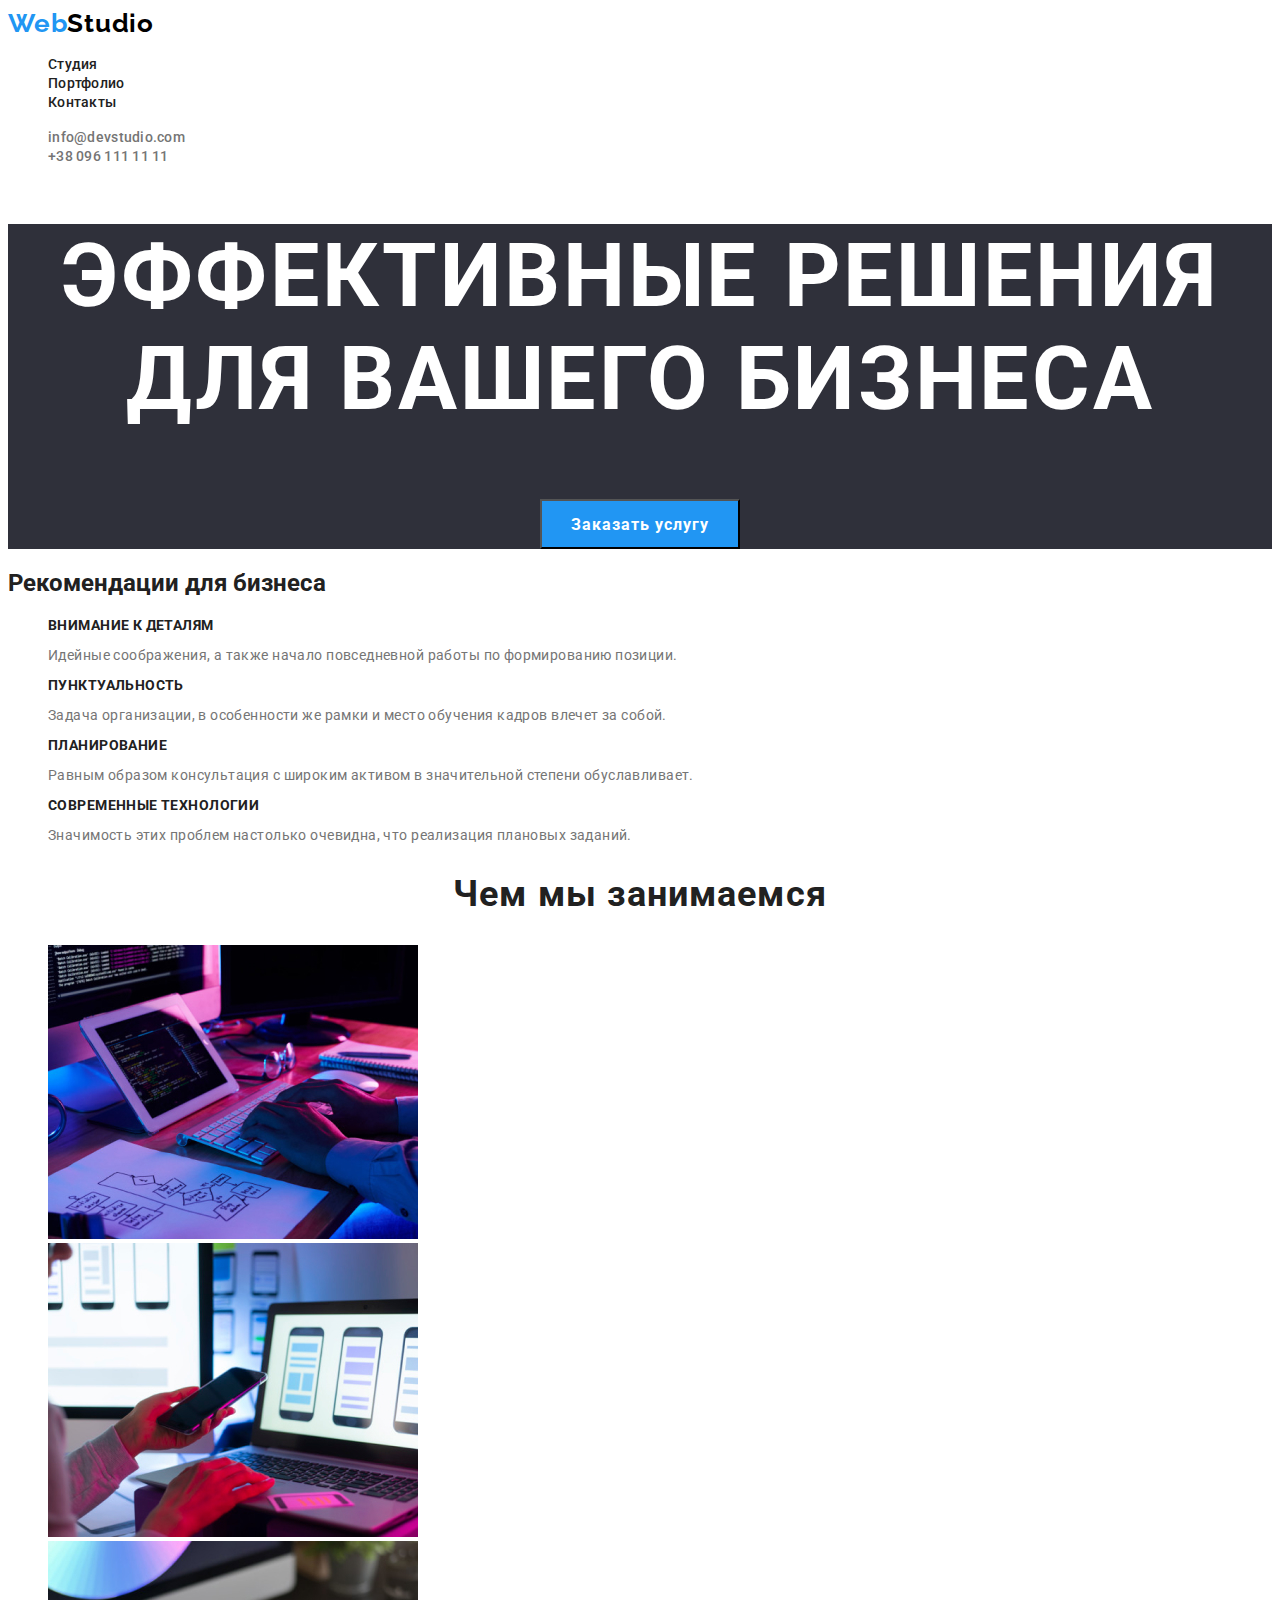
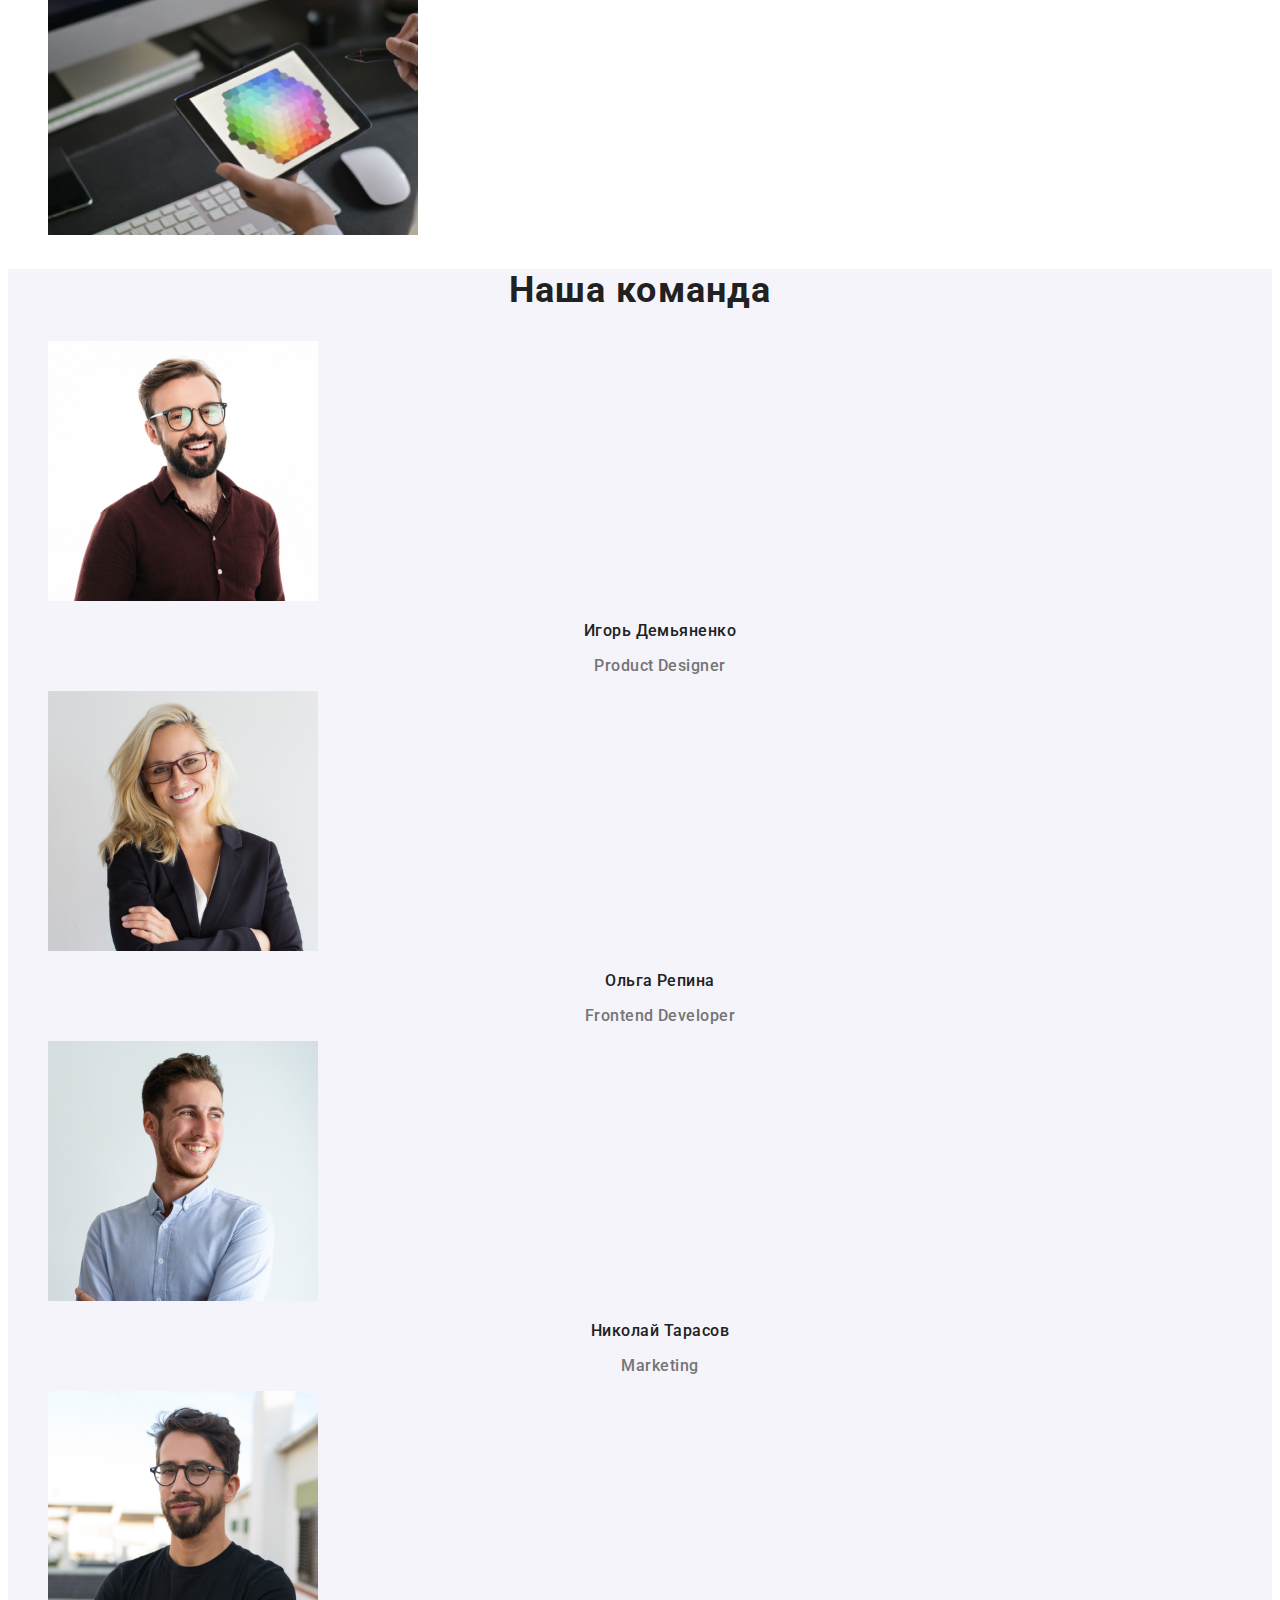
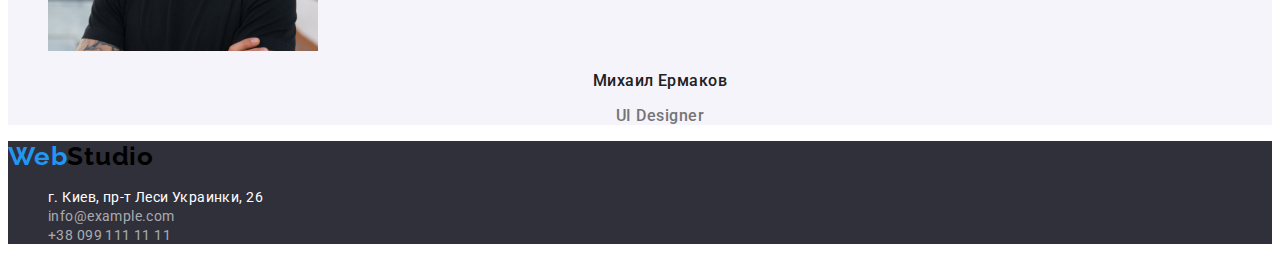
<file: index.html>
<!DOCTYPE html>
<html lang="ru">
  <head>
    <meta charset="UTF-8" />
    <meta http-equiv="X-UA-Compatible" content="IE=edge" />
    <meta name="viewport" content="width=device-width, initial-scale=1.0" />
    <title>Document</title>
    <link rel="preconnect" href="https://fonts.googleapis.com" />
    <link rel="preconnect" href="https://fonts.gstatic.com" crossorigin />
    <link
      href="https://fonts.googleapis.com/css2?family=Raleway:wght@700&family=Roboto:wght@400;500;700;900&display=swap"
      rel="stylesheet"
    />
    <link rel="stylesheet" href="./CSS/styles.css" />
  </head>
  <body>
    <header>
      <nav>
        <a lang="en" href="./index.html" class="logo1"
          >Web<span class="logo2">Studio</span></a
        >
        <ul>
          <li><a href="./studio.html" class="site-nav">Студия</a></li>
          <li><a href="./portfolio.html" class="site-nav">Портфолио</a></li>
          <li><a href="./contacts.html" class="site-nav">Контакты</a></li>
        </ul>
      </nav>
      <ul>
        <li>
          <a href="mailto:info@devstudio.com" class="navig"
            >info@devstudio.com</a
          >
        </li>
        <li><a href="tel:+380961111111" class="navig">+38 096 111 11 11</a></li>
      </ul>
    </header>

    <main>
      <section class="section-hero">
        <h1 class="section-hero-text">
          Эффективные решения для вашего бизнеса
        </h1>
        <button type="button" class="button-hero">Заказать услугу</button>
      </section>
      <!--секция рекомендации бизнесу-->
      <section>
        <h2>Рекомендации для бизнеса</h2>
        <ul>
          <li>
            <h3 class="section">Внимание к деталям</h3>
            <p class="section-title">
              Идейные соображения, а также начало повседневной работы по
              формированию позиции.
            </p>
          </li>
          <li>
            <h3 class="section">Пунктуальность</h3>
            <p class="section-title">
              Задача организации, в особенности же рамки и место обучения кадров
              влечет за собой.
            </p>
          </li>
          <li>
            <h3 class="section">Планирование</h3>
            <p class="section-title">
              Равным образом консультация с широким активом в значительной
              степени обуславливает.
            </p>
          </li>
          <li>
            <h3 class="section">Современные технологии</h3>
            <p class="section-title">
              Значимость этих проблем настолько очевидна, что реализация
              плановых заданий.
            </p>
          </li>
        </ul>
      </section>
      <!--секция команда компании-->
      <section>
        <h2 class="section-comand">Чем мы занимаемся</h2>
        <ul>
          <li>
            <img src="./images/box1.jpg" width="370" alt="чем мы занимаемся" />
          </li>
          <li>
            <img src="./images/box2.jpg" width="370" alt="чем мы занимаемся" />
          </li>
          <li>
            <img src="./images/box3.jpg" width="370" alt="чем мы занимаемся" />
          </li>
        </ul>
      </section>

      <section class="command">
        <h2 class="section-comand">Наша команда</h2>
        <ul>
          <li>
            <img src="./images/img-2.jpg" width="270" alt="Наша команда" />
            <h3 class="comand-name">Игорь Демьяненко</h3>
            <p lang="en" class="comand-prof">Product Designer</p>
          </li>
          <li>
            <img src="./images/img-3.jpg" width="270" alt="Наша команда" />
            <h3 class="comand-name">Ольга Репина</h3>
            <p lang="en" class="comand-prof">Frontend Developer</p>
          </li>
          <li>
            <img src="./images/img-4.jpg" width="270" alt="Наша команда" />
            <h3 class="comand-name">Николай Тарасов</h3>
            <p lang="en" class="comand-prof">Marketing</p>
          </li>
          <li>
            <img src="./images/img-5.jpg" width="270" alt="Наша команда" />
            <h3 class="comand-name">Михаил Ермаков</h3>
            <p lang="en" class="comand-prof">UI Designer</p>
          </li>
        </ul>
      </section>
    </main>

    <footer class="footer-style">
      <a lang="en" href="./index.html" class="logo1"
        >Web<span class="logo2">Studio</span></a
      >
      <address class="address">
        <ul>
          <li>
            <a
              href="https://goo.gl/maps/JHi3sMc7yfitEbeEA"
              class="navig-footer-adress"
              >г. Киев, пр-т Леси Украинки, 26</a
            >
          </li>
          <li>
            <a href="mailto:info@example.com" class="navig-footer"
              >info@example.com</a
            >
          </li>
          <li>
            <a href="tel:+380991111111" class="navig-footer"
              >+38 099 111 11 11</a
            >
          </li>
        </ul>
      </address>
    </footer>
  </body>
</html>
</file>
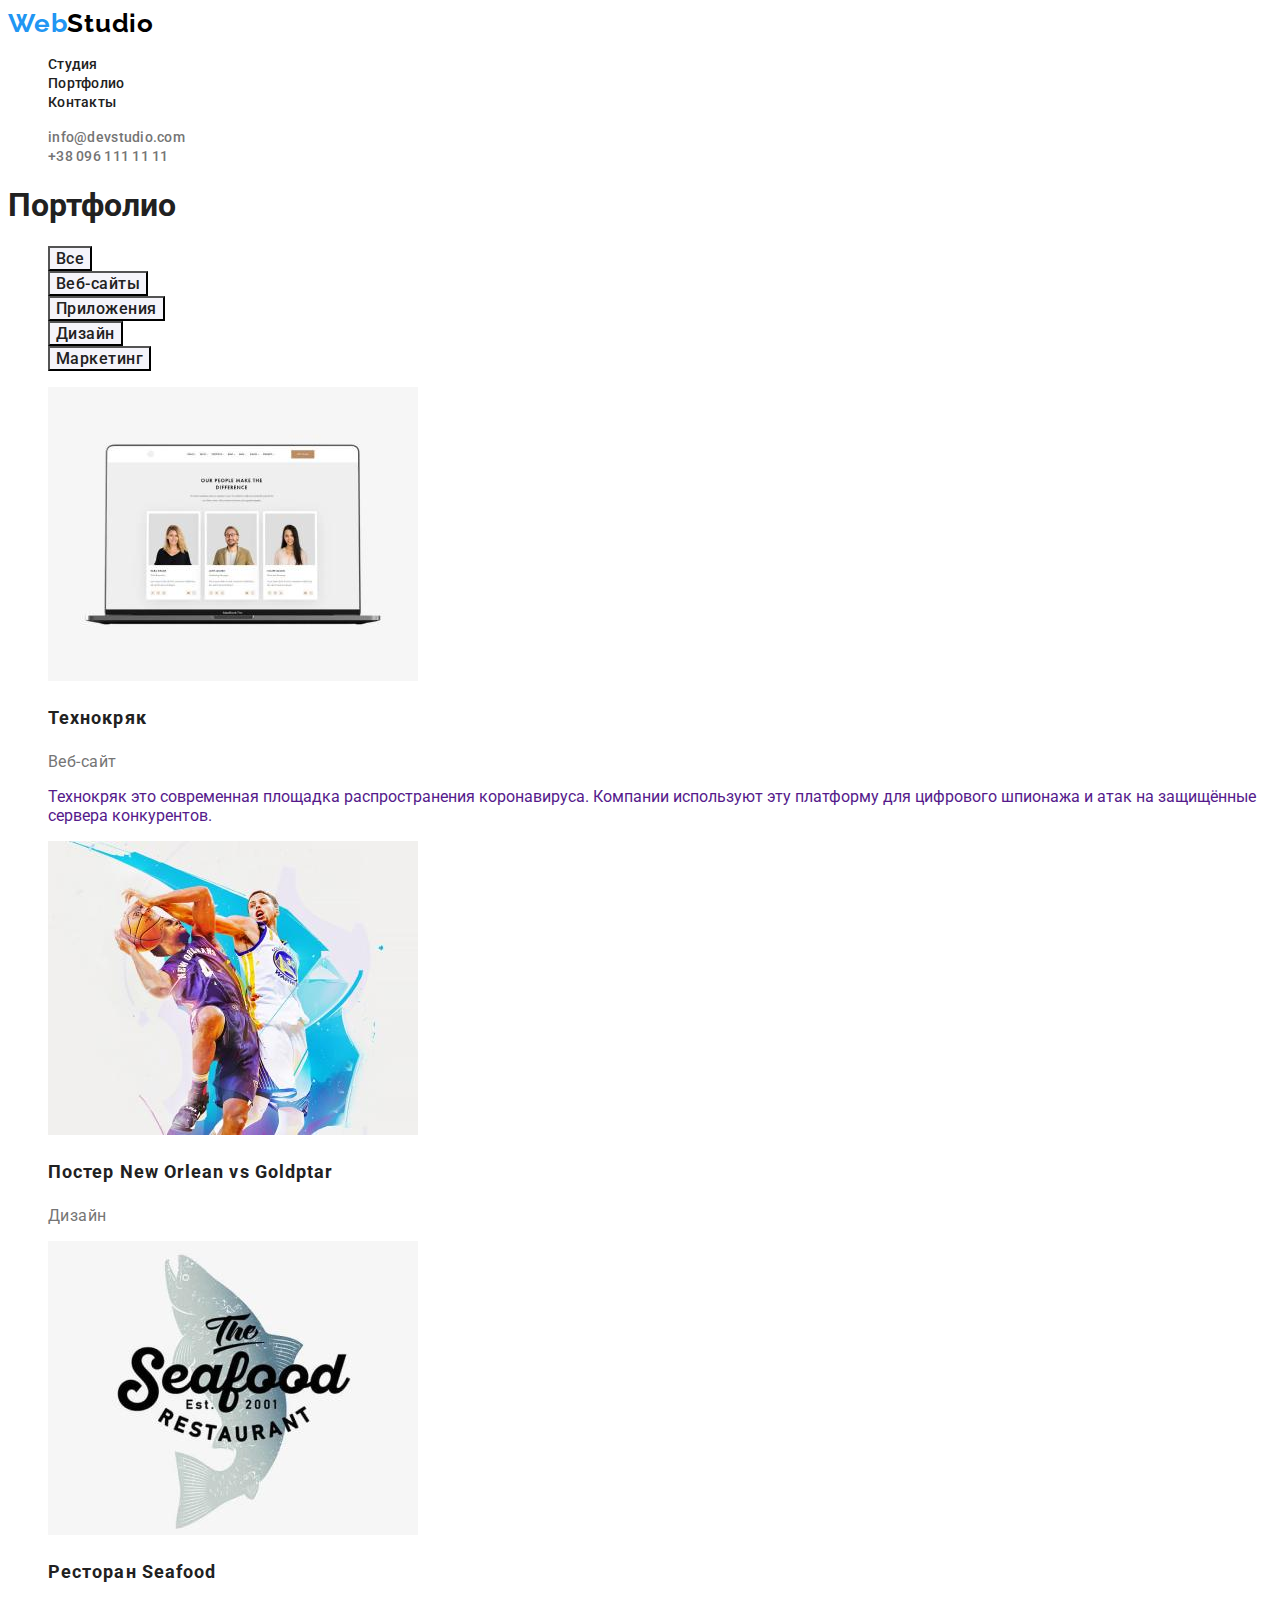
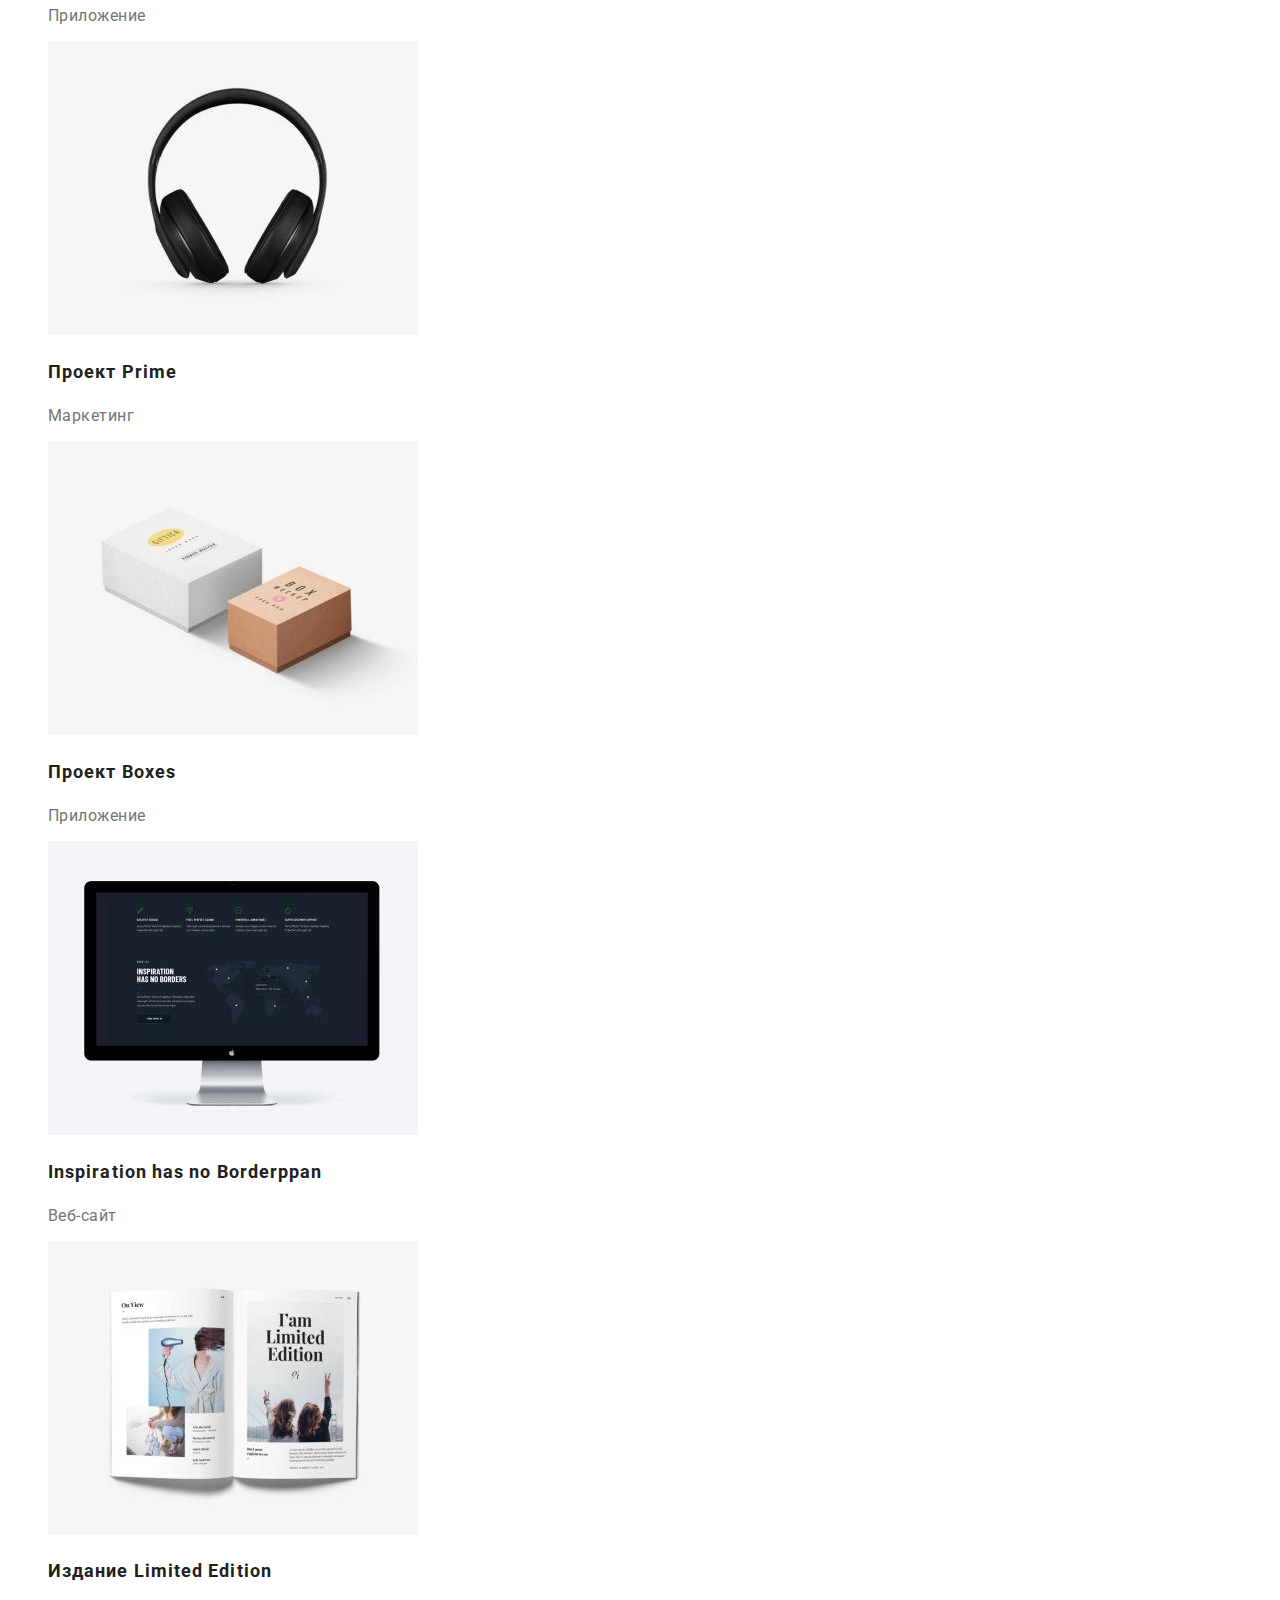
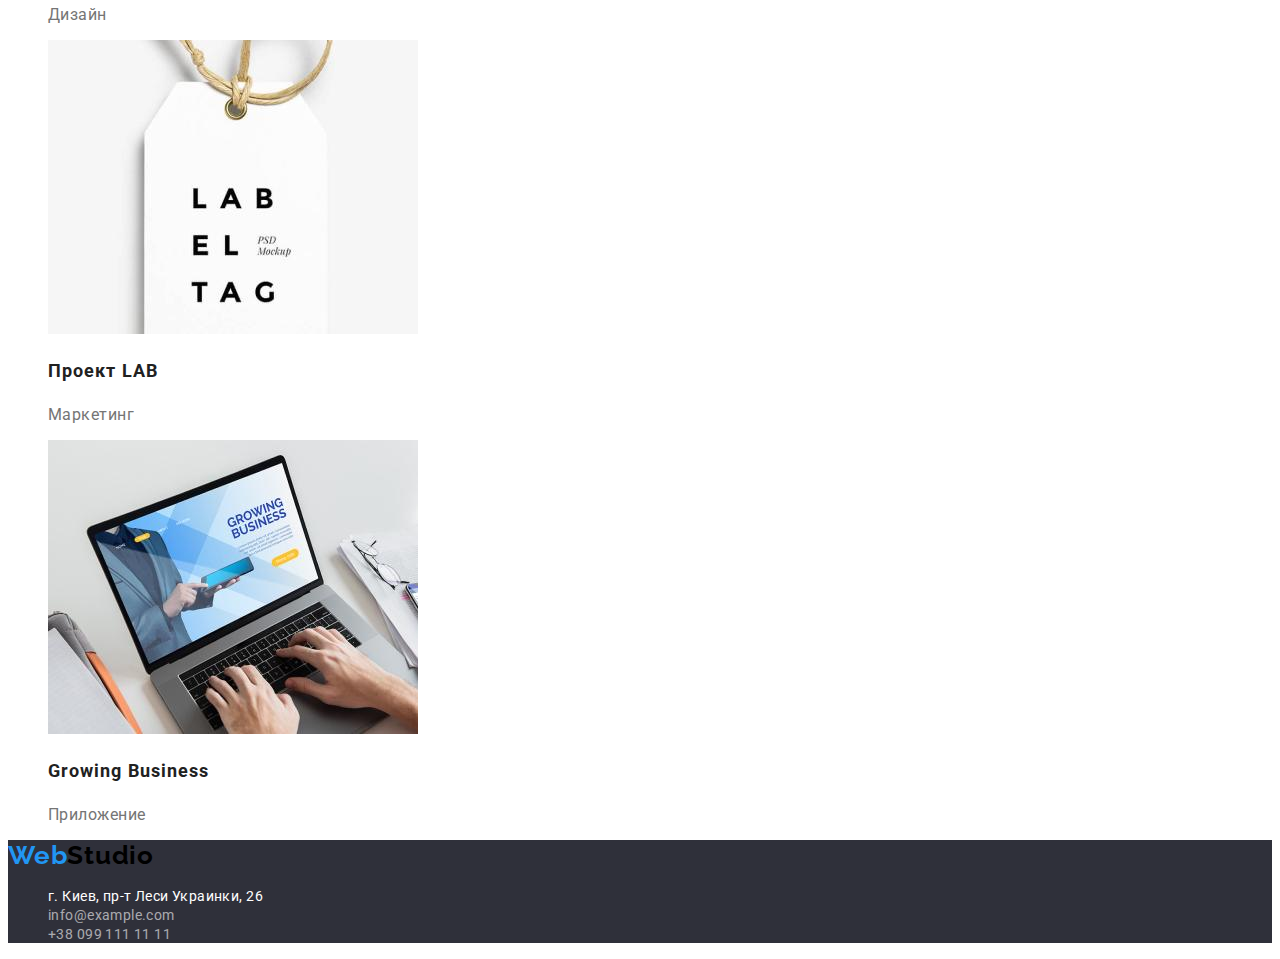
<file: portfolio.html>
<!DOCTYPE html>
<html lang="ru">
  <head>
    <meta charset="UTF-8" />
    <meta http-equiv="X-UA-Compatible" content="IE=edge" />
    <meta name="viewport" content="width=device-width, initial-scale=1.0" />
    <title>Portfolio</title>
    <link rel="preconnect" href="https://fonts.googleapis.com" />
    <link rel="preconnect" href="https://fonts.gstatic.com" crossorigin />
    <link
      href="https://fonts.googleapis.com/css2?family=Raleway:wght@700&family=Roboto:wght@400;500;700;900&display=swap"
      rel="stylesheet"
    />
    <link rel="stylesheet" href="./CSS/styles.css" />
  </head>
  <body>
    <header class="headerstyle">
      <nav>
        <a lang="en" href="./index.html" class="logo1"
          >Web<span class="logo2">Studio</span></a
        >
        <ul>
          <li><a href="./studio.html" class="site-nav">Студия</a></li>
          <li><a href="./portfolio.html" class="site-nav">Портфолио</a></li>
          <li><a href="./contacts.html" class="site-nav">Контакты</a></li>
        </ul>
      </nav>
      <ul>
        <li>
          <a href="mailto:info@devstudio.com" class="navig"
            >info@devstudio.com</a
          >
        </li>
        <li>
          <a href="tel:+380961111111" class="navig">+38 096 111 11 11</a>
        </li>
      </ul>
    </header>
    <main>
      <h1>Портфолио</h1>
      <div>
        <ul>
          <li>
            <button type="button" class="button-portfolio pointer">Все</button>
          </li>
          <li>
            <button type="button" class="button-portfolio pointer">
              Веб-сайты
            </button>
          </li>
          <li>
            <button type="button" class="button-portfolio pointer">
              Приложения
            </button>
          </li>
          <li>
            <button type="button" class="button-portfolio pointer">
              Дизайн
            </button>
          </li>
          <li>
            <button type="button" class="button-portfolio pointer">
              Маркетинг
            </button>
          </li>
        </ul>
      </div>
      <ul>
        <li>
          <a href=""
            ><img
              src="./images/portf_img/port1.jpg"
              alt="ноутбук с изображением людей"
            />
            <h2 class="text-portfolio">Технокряк</h2>
            <p class="section-portfolio">Веб-сайт</p>
            <p>
              Технокряк это современная площадка распространения коронавируса.
              Компании используют эту платформу для цифрового шпионажа и атак на
              защищённые сервера конкурентов.
            </p></a
          >
        </li>
        <li>
          <a href=""
            ><img
              src="./images/portf_img/port2.jpg"
              alt="баскетболист забивающий гол"
            />
            <h2 class="text-portfolio">
              Постер <span lang="en">New Orlean vs Goldptar</span>
            </h2>
            <p class="section-portfolio">Дизайн</p></a
          >
        </li>
        <li>
          <a href=""
            ><img
              src="./images/portf_img/port3.jpg"
              alt="логотип магазина морепродуктов"
            />
            <h2 class="text-portfolio">
              Ресторан <span lang="en">Seafood</span>
            </h2>
            <p class="section-portfolio">Приложение</p></a
          >
        </li>
        <li>
          <a href=""
            ><img src="./images/portf_img/port4.jpg" alt="наушники" />
            <h2 class="text-portfolio">Проект <span lang="en">Prime</span></h2>
            <p class="section-portfolio">Маркетинг</p></a
          >
        </li>
        <li>
          <a href=""
            ><img src="./images/portf_img/port5.jpg" alt="коробки" />
            <h2 class="text-portfolio">Проект <span lang="en">Boxes</span></h2>
            <p class="section-portfolio">Приложение</p></a
          >
        </li>
        <li>
          <a href=""
            ><img src="./images/portf_img/port6.jpg" alt="монитор компьютера" />
            <h2 lang="en" class="text-portfolio">
              Inspiration has no Borderppan
            </h2>
            <p class="section-portfolio">Веб-сайт</p></a
          >
        </li>
        <li>
          <a href=""
            ><img src="./images/portf_img/port7.jpg" alt="открытая книга" />
            <h2 class="text-portfolio">
              Издание <span lang="en">Limited Edition</span>
            </h2>
            <p class="section-portfolio">Дизайн</p></a
          >
        </li>
        <li>
          <a href=""
            ><img src="./images/portf_img/port8.jpg" alt="бирка" />
            <h2 class="text-portfolio">Проект <span lang="en">LAB</span></h2>
            <p class="section-portfolio">Маркетинг</p>
          </a>
        </li>
        <li>
          <a href=""
            ><img src="./images/portf_img/port9.jpg" alt="работа за ноутбуком" />
            <h2 lang="en" class="text-portfolio">Growing Business</h2>
            <p class="section-portfolio">Приложение</p>
          </a>
        </li>
      </ul>
    </main>
    <footer class="footer-style">
      <a lang="en" href="./index.html" class="logo1"
        >Web<span class="logo2">Studio</span></a
      >
      <address class="address">
        <ul>
          <li>
            <a
              href="https://goo.gl/maps/JHi3sMc7yfitEbeEA"
              class="navig-footer-adress"
              >г. Киев, пр-т Леси Украинки, 26</a
            >
          </li>
          <li>
            <a href="mailto:info@example.com" class="navig-footer"
              >info@example.com</a
            >
          </li>
          <li>
            <a href="tel:+380991111111" class="navig-footer"
              >+38 099 111 11 11</a
            >
          </li>
        </ul>
      </address>
    </footer>
  </body>
</html>
</file>
<file: CSS/styles.css>
:root {
  --primary-text-color: #212121;
  --primary-background-color: #ffffff;
  --footer-background-color: #2f303a;
  --link: #2196f3;
}

ul {
  list-style: none;
}
a {
  text-decoration: none;
}

body {
  background-color: var(--primary-background-color);
  color: var(--primary-text-color);
  font-family: "Roboto", sans-serif;
}

/*стилизация логотипа*/

.logo1 {
  color: #2196f3;
  font-family: "Raleway", sans-serif;
  font-weight: 700;
  font-size: 26px;
  line-height: 1, 19;
  letter-spacing: 0.03em;
  text-decoration: none;
}

.logo2 {
  color: black;
  font-family: "Raleway", sans-serif;
  font-weight: 700;
  font-size: 26px;
  line-height: 1, 19;
  letter-spacing: 0.03em;
}

/*header навигация*/

.site-nav,
.navig {
  font-weight: 500;
  font-size: 14px;
  line-height: 1, 14;
  letter-spacing: 0.02em;
}

.site-nav {
  color: #212121;
}



.site-nav:hover,
.site-nav:focus,
.navig:hover {
  color: var(--link);
}

.navig {
  color: #757575;
}

/*Герой раздел*/
.section-hero {
  background-color: var(--footer-background-color);
  font-weight: 900;
  font-size: 44px;
  line-height: 1, 36;
  text-align: center;
  letter-spacing: 0.06em;
  text-transform: uppercase;
}
.section-hero-text {
  color: #ffffff;
}
.button-hero {
  font-family: inherit;
  color: white;
  background-color: var(--link);
  width: 200px;
  height: 50px;
  left: 700px;
  top: 430px;
  font-weight: 700;
  font-size: 16px;
  line-height: 1, 88;
  align-items: center;
  text-align: center;
  letter-spacing: 0.06em;
 }

.button-hero:hover {
  color: black;
}

/*Рекомендации для бизнеса*/

.section {
  font-weight: 700;
  font-size: 14px;
  line-height: 1, 14;
  letter-spacing: 0.03em;
  text-transform: uppercase;
}
.section,
.section-comand,
.comand-name,
.comand-name,
.button-portfolio,
.text-portfolio {
  color: var(--primary-text-color);
}
.section-title {
  color: #757575;
  font-size: 14px;
  line-height: 1, 71;
  letter-spacing: 0.03em;
}

/*Чем занимаемся+команда*/
.command {background-color: #F5F4FA;}
.section-comand {
  font-weight: 700;
  font-size: 36px;
  line-height: 1, 16;
  text-align: center;
  letter-spacing: 0.03em;
}
.comand-name,
.comand-prof {
  font-weight: 500;
  font-size: 16px;
  line-height: 1, 19;
  text-align: center;
  letter-spacing: 0.03em;
}
.comand-prof,
.section-portfolio {
  color: #757575;
}
.footer-style {
  background-color: var(--footer-background-color);
}
.navig-footer,
.navig-footer-adress {
  font-size: 14px;
  line-height: 1, 71;
  letter-spacing: 0.03em;
}
.navig-footer {
  color: rgba(255, 255, 255, 0.6);
}
.navig-footer-adress {
  color: white;
}
.navig-footer-adress:hover,
.navig-footer:hover {
  color: var(--link);
}

.button-portfolio {
  background-color: #f5f4fa;
  font-weight: 500;
  font-size: 16px;
  line-height: 1, 6;
  text-align: center;
  letter-spacing: 0.03em;
  font-family: "Roboto", sans-serif;
}
.button-portfolio:hover,
.button-portfolio:focus {
  background-color: var(--link);
}

.text-portfolio {
  font-weight: 700;
  font-size: 18px;
  line-height: 2;
  letter-spacing: 0.06em;
}
.section-portfolio {
  font-size: 16px;
  line-height: 1, 88;
  letter-spacing: 0.03em;
}
.pointer {
  cursor: pointer;
}
.address {
  font-style: normal;
}
</file>
